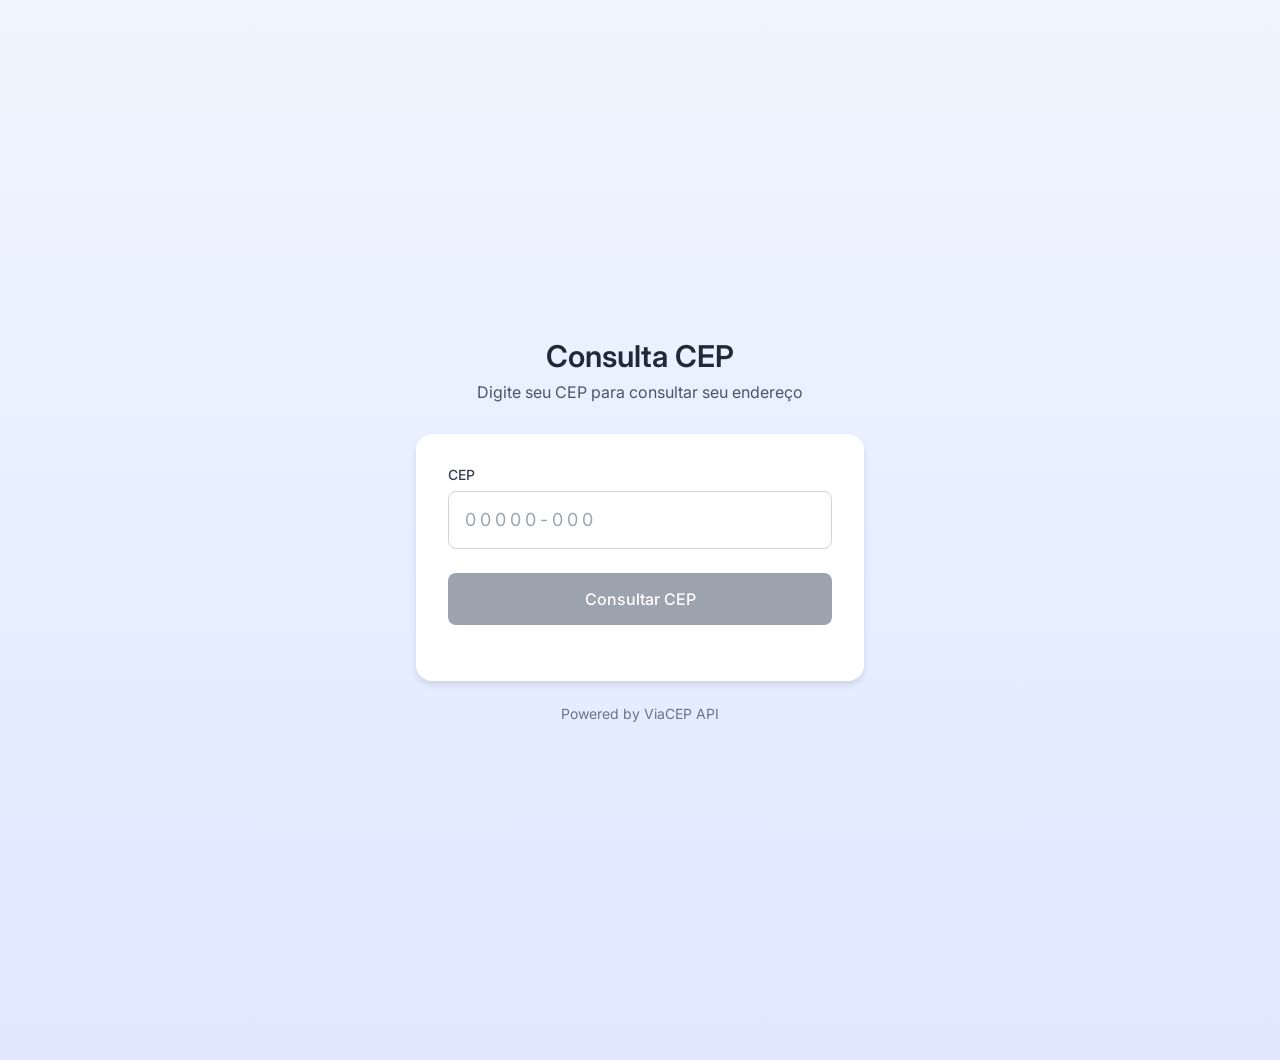
<file: Consulta_CEP/index.html>
<!DOCTYPE html>
<html lang="pt-BR">

<head>
  <meta charset="UTF-8">
  <meta name="viewport" content="width=device-width, initial-scale=1.0">
  <title>Consulte seu CEP</title>
  <link rel="stylesheet" href="./src/css/reset.css">
  <link rel="stylesheet" href="./src/css/style.css">
</head>

<body>
  <main>
    <section class="content">
      <h1 class="content__title">Consulta CEP</h1>
      <p class="content__subtitle">Digite seu CEP para consultar seu endereço</p>

      <article class="content__card">
        <form class="content__form" id="form-cep">
          <div class="content__input-group">
            <label for="cep" class="content__label">CEP</label>
            <input type="text" id="cep" placeholder="00000-000" class="content__input" />
          </div>
          <button class="content__button" type="submit" id="consultaBtn" disabled>Consultar CEP</button>
        </form>

        <div id="resultado" class="content__result"></div>
      </article>
      <p class="content__powered-by">Powered by ViaCEP API</p>
    </section>
  </main>
  <script src="./src/js/script.js"></script>
</body>

</html>
</file>
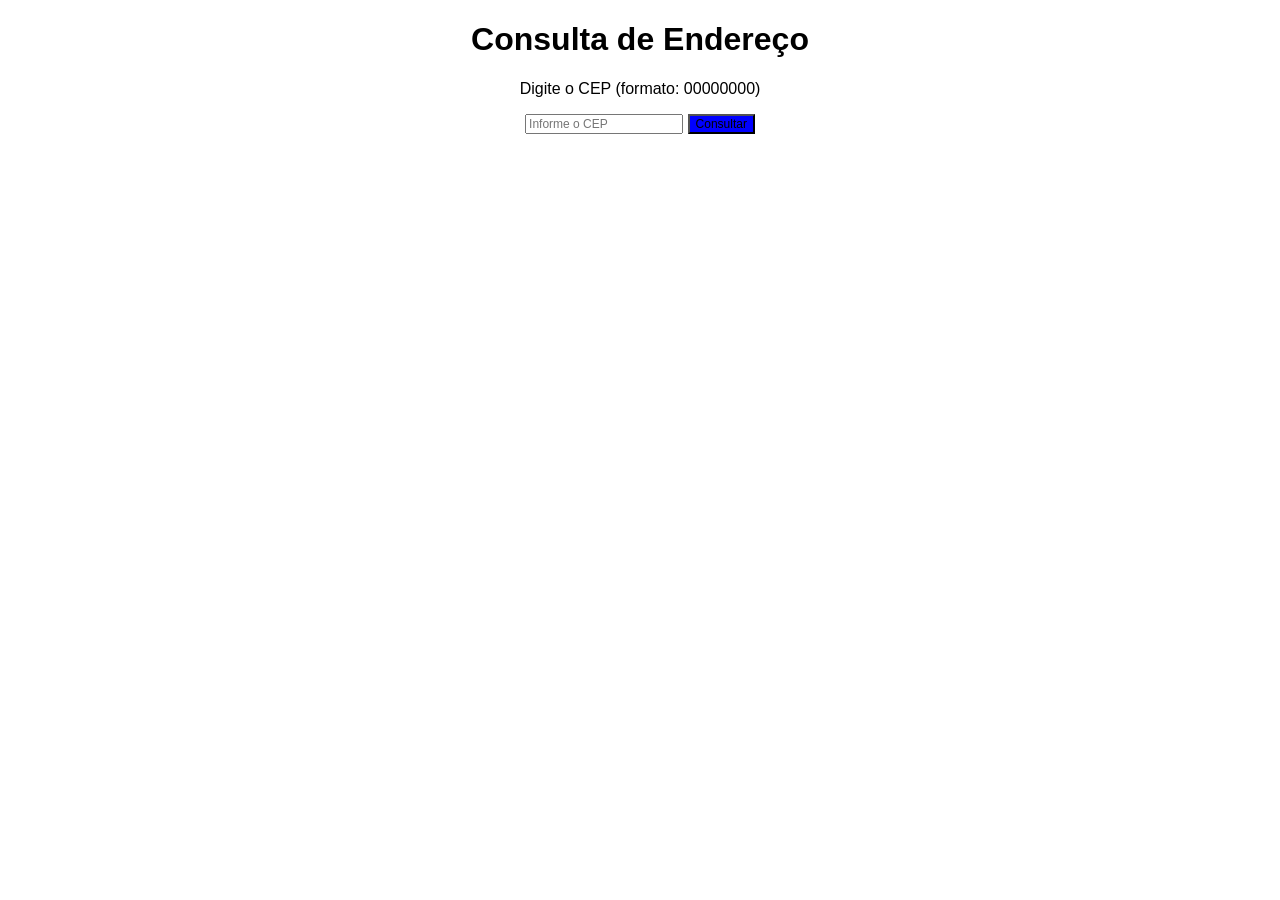
<file: Consulta_CEP/original.html>
<!DOCTYPE html>
<html lang="pt-BR">

<head>
    <meta charset="UTF-8">
    <meta name="viewport" content="width=device-width, initial-scale=1.0">
    <title>Consulta CEP</title>
    <style>
        body {
            font-family: Arial, sans-serif;
            text-align: center;
            margin-top: 20px;
        }

        input {
            font-size: 12px;
            margin-bottom: 10px;
        }

        button {
            font-size: 12px;
            background-color: #0000FF;
        }

        button:hover {
            background-color: #FFFFFF;
        }

        .resultado {
            margin-top: 14px;
            font-size: 12px;
        }
    </style>
</head>

<body>
    <h1>Consulta de Endereço</h1>
    <p>Digite o CEP (formato: 00000000)</p>
    <input type="text" id="cep" placeholder="Informe o CEP" />
    <button onclick="consulta()">Consultar</button>
    <div id="resultado" class="resultado"></div>
    <script>
        function consulta() {
            const cep = document.getElementById('cep').value;
            const url = `https://viacep.com.br/ws/${cep}/json/`;
            fetch(url)
                .then(response => response.json())
                .then(dados => {
                    if (dados.erro) {
                        document.getElementById('resultado').innerHTML = 'CEP não encontrado!';
                    } else {
                        document.getElementById('resultado').innerHTML = `
              <strong>Endereço:</strong><br>
              ${dados.logradouro}, ${dados.bairro}<br>
              ${dados.localidade} - ${dados.uf}<br>
              ${dados.cep}
            `;
                    }
                })
                .catch(erro => {
                    document.getElementById('resultado').innerHTML = 'Erro!';
                    console.error(erro);
                });
        }
    </script>
</body>

</html>
</file>
<file: Consulta_CEP/src/css/style.css>
@import url("https://fonts.googleapis.com/css2?family=Inter:ital,opsz,wght@0,14..32,100..900;1,14..32,100..900&display=swap");

/* Reset e Variáveis */
* {
  margin: 0;
  padding: 0;
  box-sizing: border-box;
}

:root {
  /* Cores */
  --blue-50: #eff6ff;
  --blue-500: #3b82f6;
  --blue-600: #2563eb;
  --blue-700: #1d4ed8;

  --red-50: #fef2f2;
  --red-200: #fecaca;
  --red-500: #ef4444;
  --red-600: #dc2626;

  --indigo-100: #e0e7ff;

  --white: #ffffff;

  --gray-100: #f3f4f6;
  --gray-300: #d1d5db;
  --gray-400: #9ca3af;
  --gray-500: #6b7280;
  --gray-600: #4b5563;
  --gray-700: #374151;
  --gray-800: #1f2937;

  /* Fontes */
  --font-xs: 0.75rem;
  --font-sm: 0.875rem;
  --font-md: 1rem;
  --font-lg: 1.125rem;
  --font-xl: 1.25rem;
  --font-2xl: 1.5rem;
  --font-3xl: 1.875rem;

  /* Espaçamento (padding, margin, gap) */
  --space-1: 0.25rem;
  --space-2: 0.5rem;
  --space-3: 0.75rem;
  --space-4: 1rem;
  --space-5: 1.25rem;
  --space-6: 1.5rem;
  --space-7: 1.75rem;
  --space-8: 2rem;
  --space-12: 3rem;
  --space-16: 4rem;

  /* Border Radius */
  --radius-sm: 0.125rem;
  --radius-md: 0.25rem;
  --radius-lg: 0.5rem;
  --radius-xl: 1rem;
}

body {
  display: flex;
  justify-content: center;
  align-items: center;
  font-family: "Inter", sans-serif;
  min-height: 100vh;
  font-size: var(--font-md);
  background: linear-gradient(to bottom, var(--blue-50), var(--indigo-100));
  padding: var(--space-4);
}

main {
  display: flex;
  justify-content: center;
  align-items: center;
  flex-direction: column;
  width: 100%;
  min-height: 100vh;
  max-width: 448px;
}

.content {
  display: flex;
  justify-content: center;
  align-items: center;
  flex-direction: column;
  width: 100%;
}

.content__title {
  font-size: var(--font-3xl);
  color: var(--gray-800);
  font-weight: 600;
  margin-bottom: var(--space-2);
  text-align: center;
}

.content__subtitle {
  color: var(--gray-600);
  margin-bottom: var(--space-8);
  text-align: center;
}

.content__card {
  display: flex;
  justify-content: center;
  align-items: center;
  flex-direction: column;
  width: 100%;
  background-color: var(--white);
  box-shadow: 0 4px 6px rgba(0, 0, 0, 0.1);
  padding: var(--space-8);
  border-radius: var(--radius-xl);
  gap: var(--space-6);
}

.content__form {
  display: flex;
  justify-content: center;
  align-items: center;
  flex-direction: column;
  width: 100%;
  gap: var(--space-6);
}

.content__input-group {
  display: flex;
  flex-direction: column;
  width: 100%;
  gap: var(--space-2);
}

.content__label {
  color: var(--gray-700);
  font-size: var(--font-sm);
  font-weight: 500;
}

.content__input {
  background-color: var(--white);
  border: 1px solid var(--gray-300);
  border-radius: var(--radius-lg);
  padding: var(--space-3) var(--space-4);
  font-size: var(--font-lg);
  line-height: 1.75;
  letter-spacing: var(--space-1);
}

.content__input:focus {
  border: 1px solid var(--blue-500);
  outline: 2px solid var(--blue-500);
  transition: ease 200ms;
}

.content__input::placeholder {
  color: var(--gray-400);
}

.content__button {
  background-color: var(--gray-400);
  color: var(--white);
  display: flex;
  justify-content: center;
  align-items: center;
  width: 100%;
  font-weight: 500;
  line-height: 1.75;
  padding: var(--space-3) var(--space-6);
  border-radius: var(--radius-lg);
  cursor: not-allowed;
  transition: ease 200ms;
}

.content__button:enabled {
  background-color: var(--blue-600);
  cursor: pointer;
}

.content__button:enabled:hover {
  background-color: var(--blue-700);
}

.content__powered-by {
  font-size: var(--font-sm);
  color: var(--gray-500);
  margin-top: var(--space-6);
}

.content__result {
  display: flex;
  justify-content: center;
  align-items: center;
  flex-direction: column;
  width: 100%;
}

.content__error {
  background-color: var(--red-50);
  border: 1px solid var(--red-200);
  display: flex;
  justify-content: center;
  align-items: center;
  flex-direction: column;
  text-align: center;
  gap: var(--space-1);
  padding: var(--space-4);
  border-radius: var(--radius-md);
  line-height: 1.5;
  width: 100%;
}

.content__error-title {
  font-weight: 500;
  color: var(--red-600);
}

.content__error-message {
  color: var(--red-500);
  font-size: var(--font-sm);
}

.content__success {
  display: flex;
  justify-content: center;
  flex-direction: column;
  width: 100%;
  border-top: 1px solid var(--gray-300);
  padding-top: var(--space-6);
  gap: var(--space-4);
}

.content__success-title {
  color: var(--gray-800);
  font-size: var(--font-lg);
  font-weight: 600;
}

.content__success-box {
  display: flex;
  justify-content: space-between;
  width: 100%;
  padding: var(--space-2) 0;
  gap: var(--space-4);
}

.content__success-label {
  color: var(--gray-600);
  font-weight: 500;
}

.content__success-value {
  color: var(--gray-800);
  font-weight: 400;
}

@media screen and (min-width: 48rem) {
  body {
   padding: 5rem; 
  }
}
</file>
